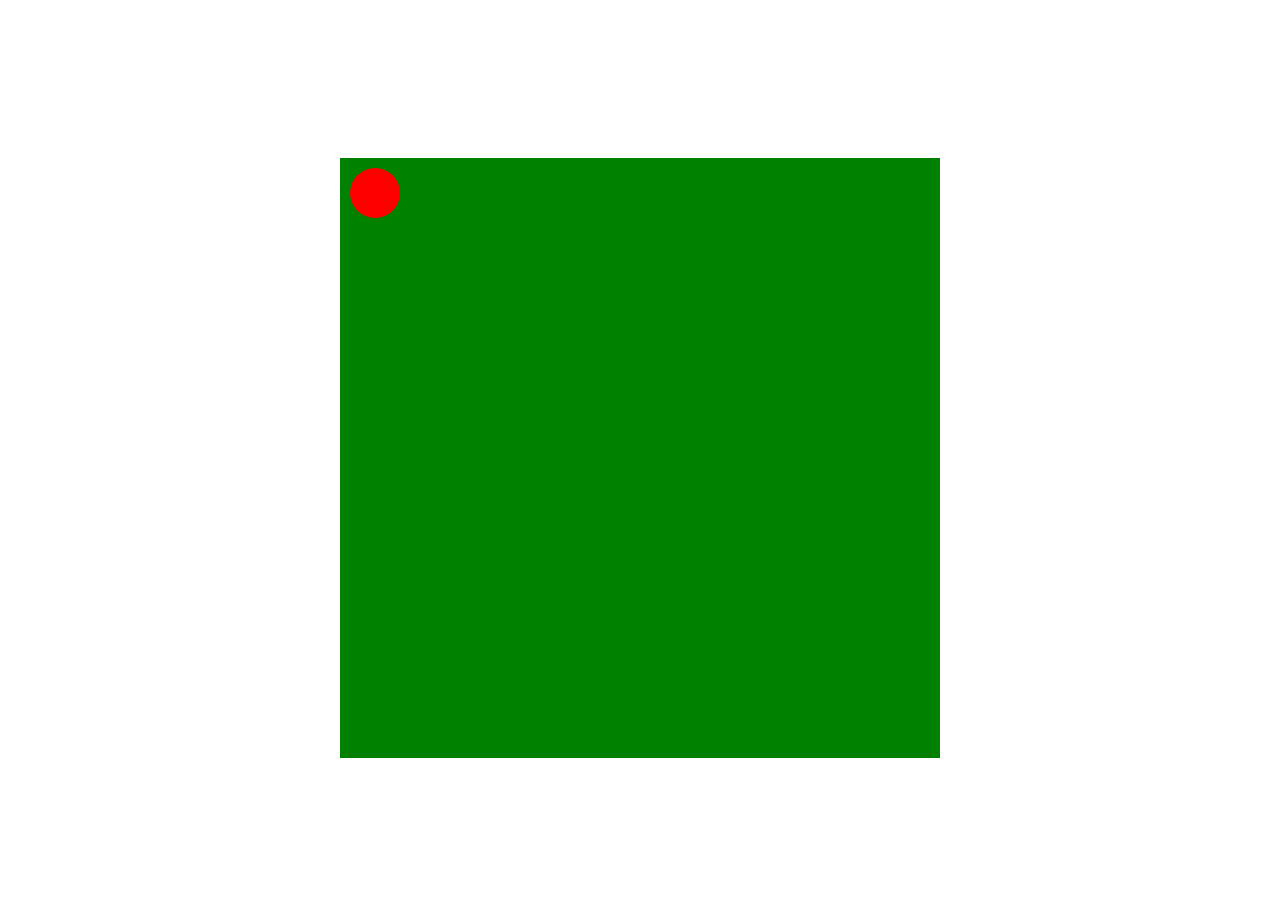
<file: Vormittag/index.html>
<!DOCTYPE html>
<html lang="en">
<head>
    <meta charset="UTF-8">
    <meta name="viewport" content="width=device-width, initial-scale=1.0">
    <title>Animations</title>
    <link rel="stylesheet" href="./assets/css/style.css">
</head>
<body>
    <main>
        <!-- <section class="transform">
            <div>
                Hello guys
            </div>
        </section> -->
        <!-- <section class="animation">
            <div>
    
            </div>
        </section> -->
        <!-- <section class="loader__section">
            <div></div>
            <div></div>
            <div></div>
            <div></div>
            
        </section> -->
        <!-- <section class="last__section">
            <div></div>
        </section> -->
        <section class="last__animation">
            <div></div>
        </section>
    </main>

    
</body>
</html>
</file>
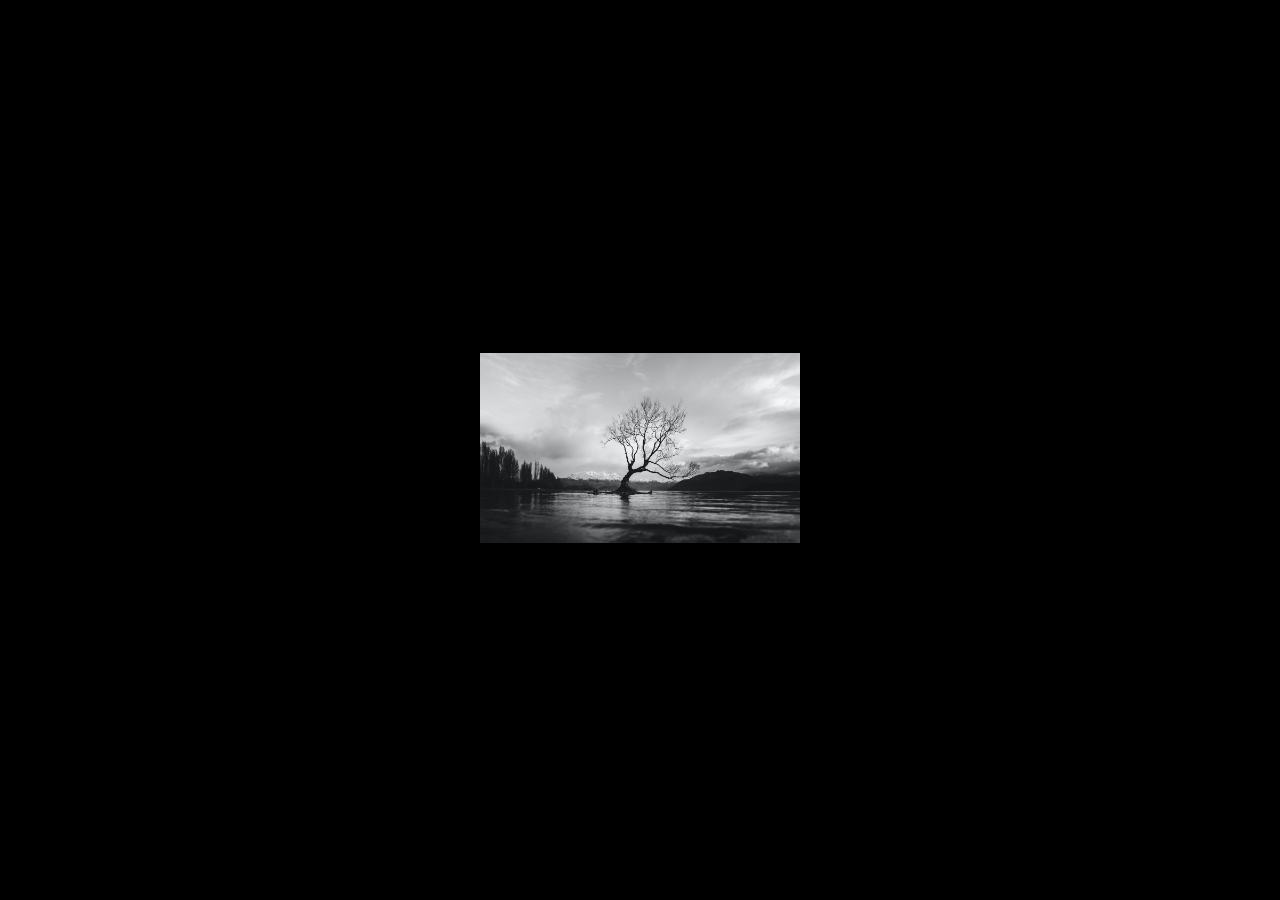
<file: Aufgaben/Animation-Level-2_3/index.html>
<!DOCTYPE html>
<html lang="en">

<head>
    <meta charset="UTF-8">
    <meta name="viewport" content="width=device-width, initial-scale=1.0">
    <title>Animation-Level-2_3</title>
    <link rel="stylesheet" href="./assets/css/style.css">
</head>

<body>
    <div>
        <img src="./assets/img/erico-marcelino-91QHQ3GGh9I-unsplash.jpg" alt="">
    </div>
</body>

</html>
</file>
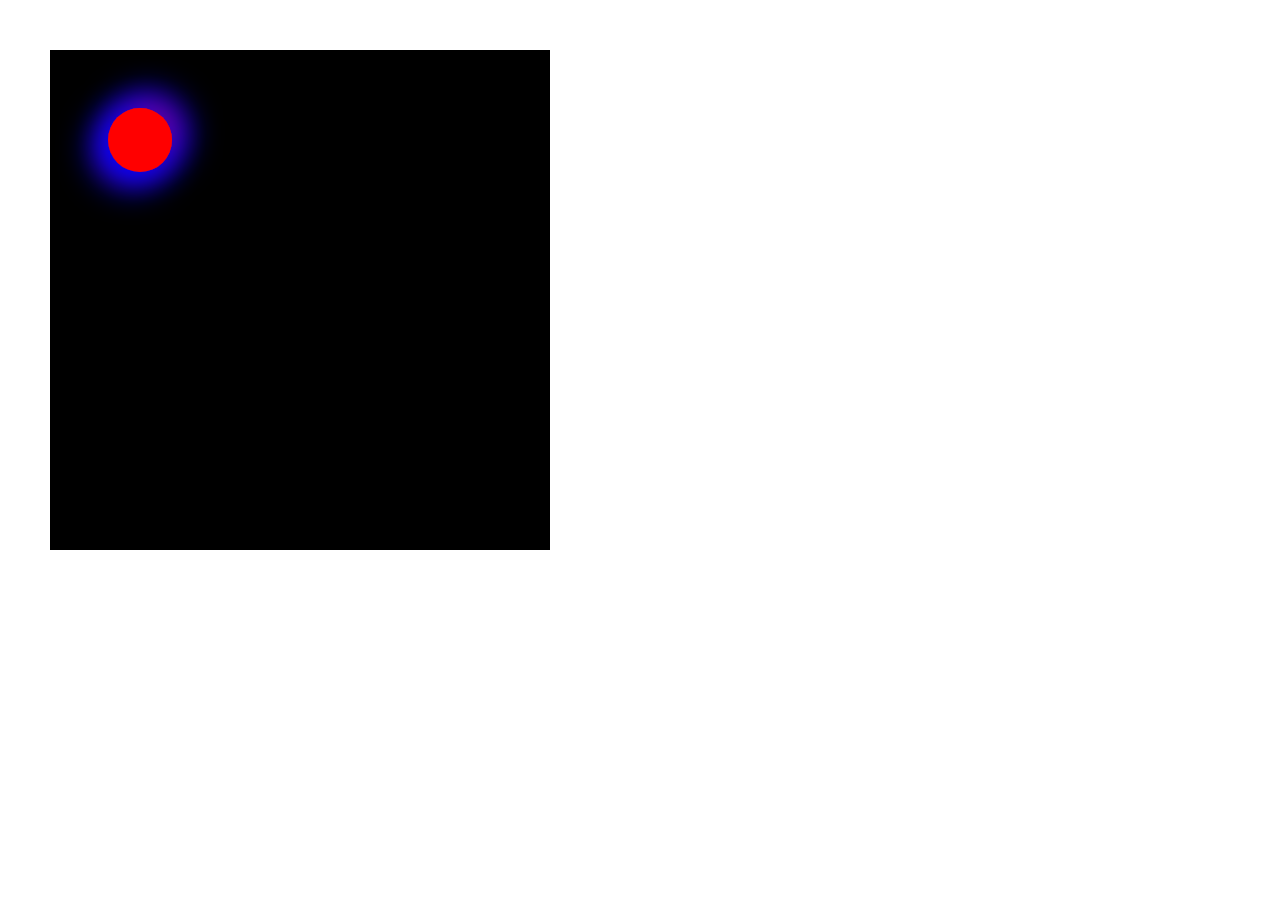
<file: Aufgaben/Animation-Level-3_1/index.html>
<!DOCTYPE html>
<html lang="en">
<head>
    <meta charset="UTF-8">
    <meta name="viewport" content="width=device-width, initial-scale=1.0">
    <title>Animation-Level-3_1</title>
    <link rel="stylesheet" href="./assets/css/style.css">
</head>
<body>
    <section>
        <div></div>
        <div></div>
        <div></div>
        <div></div>
    </section>
</body>
</html>
</file>
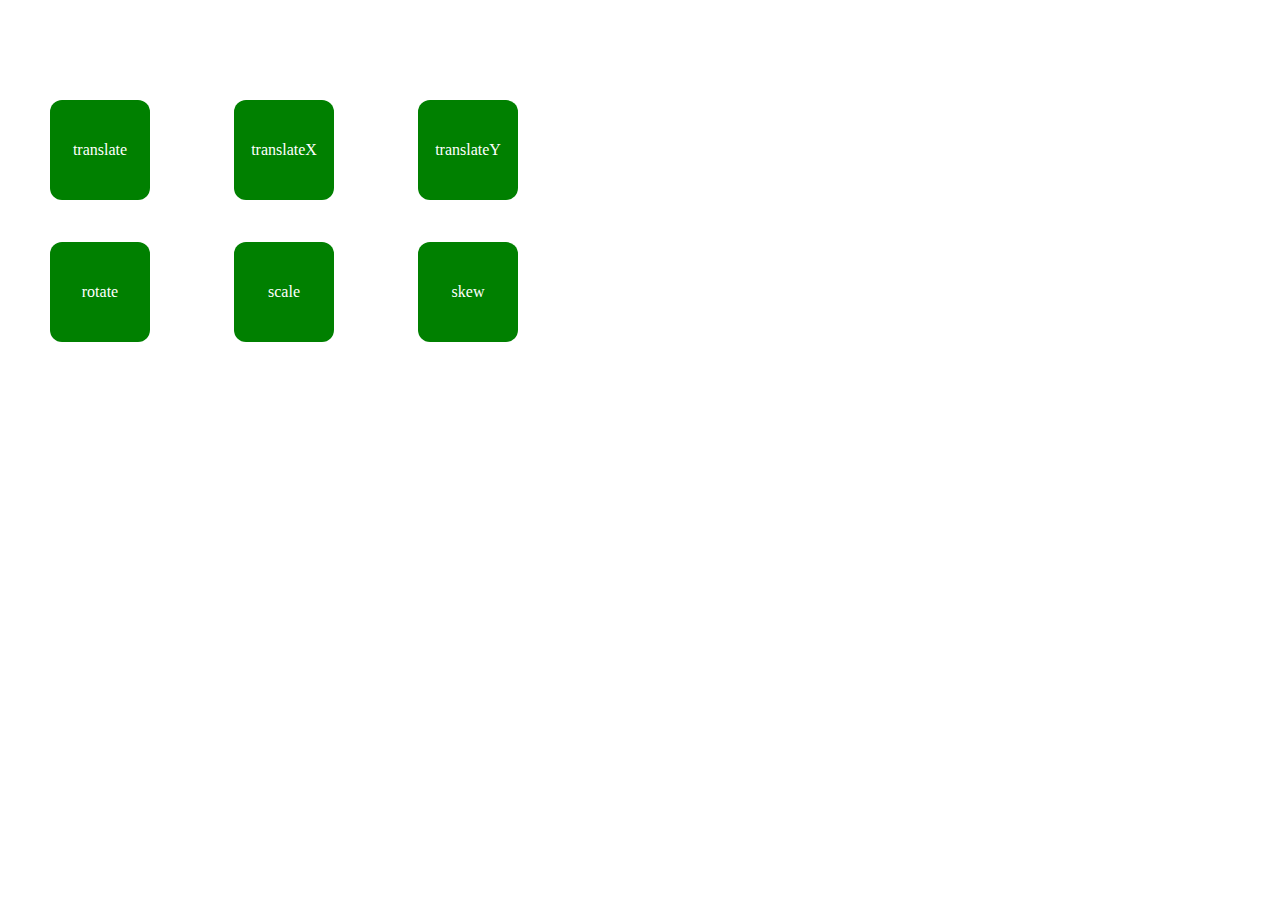
<file: Aufgaben/Transform-Level-1_2/index.html>
<!DOCTYPE html>
<html lang="en">
<head>
    <meta charset="UTF-8">
    <meta name="viewport" content="width=device-width, initial-scale=1.0">
    <title>Transform-Level-1_2</title>
    <link rel="stylesheet" href="./assets/css/style.css">
</head>
<body>
    <section>
        <div style="grid-area: div1;">translate</div>
        <div style="grid-area: div2;">translateX</div>
        <div style="grid-area: div3;">translateY</div>
        <div style="grid-area: div4;">rotate</div>
        <div style="grid-area: div5;">scale</div>
        <div style="grid-area: div6;">skew</div>
    </section>
</body>
</html>
</file>
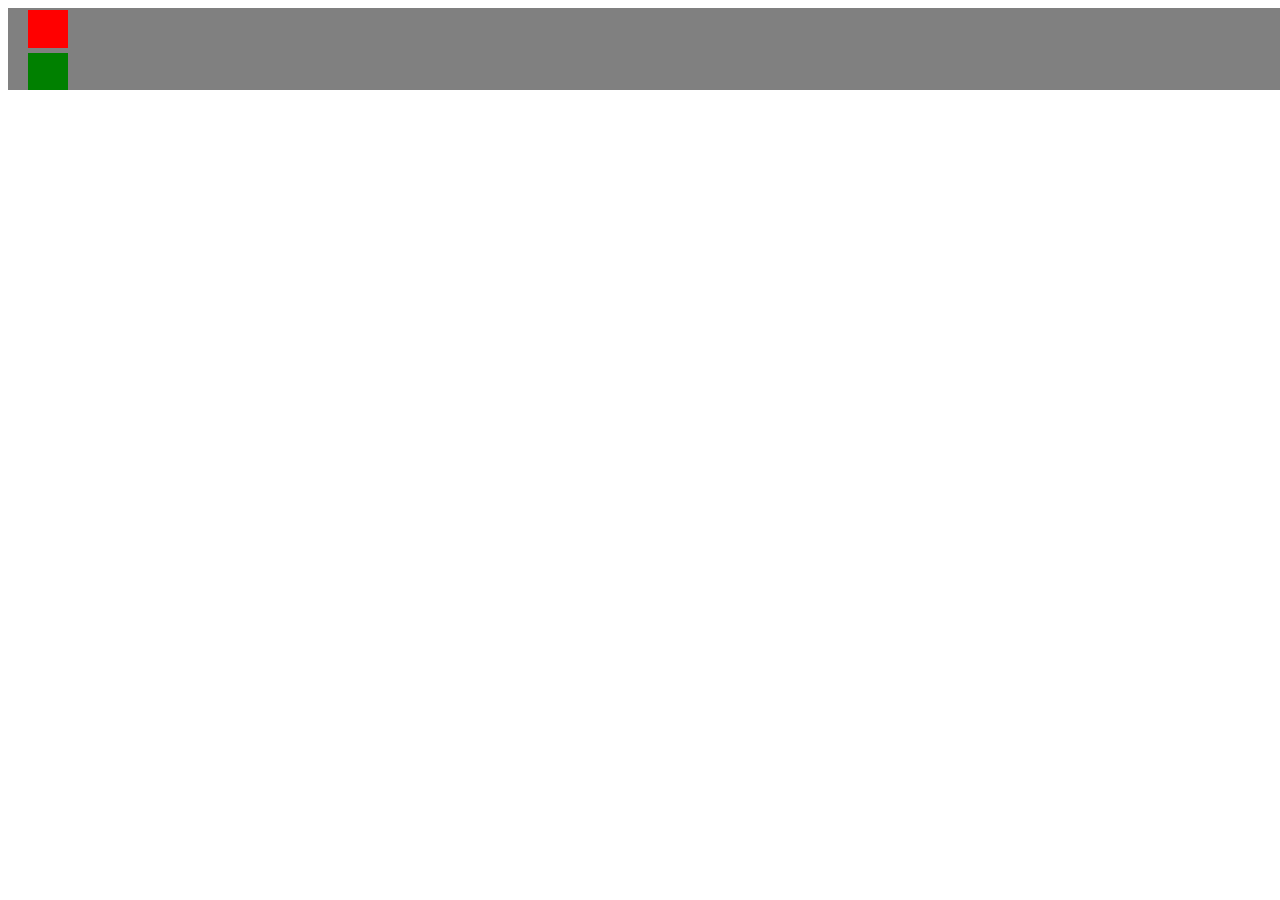
<file: Aufgaben/Transition-Level-1_2/index.html>
<!DOCTYPE html>
<html lang="en">
<head>
    <meta charset="UTF-8">
    <meta name="viewport" content="width=device-width, initial-scale=1.0">
    <title>Transition-Level-1_2</title>
    <link rel="stylesheet" href="./assets/css/style.css">
</head>
<body>
    <section class="sc__transition">
        <div></div>
        <div></div>
    </section>
</body>
</html>
</file>
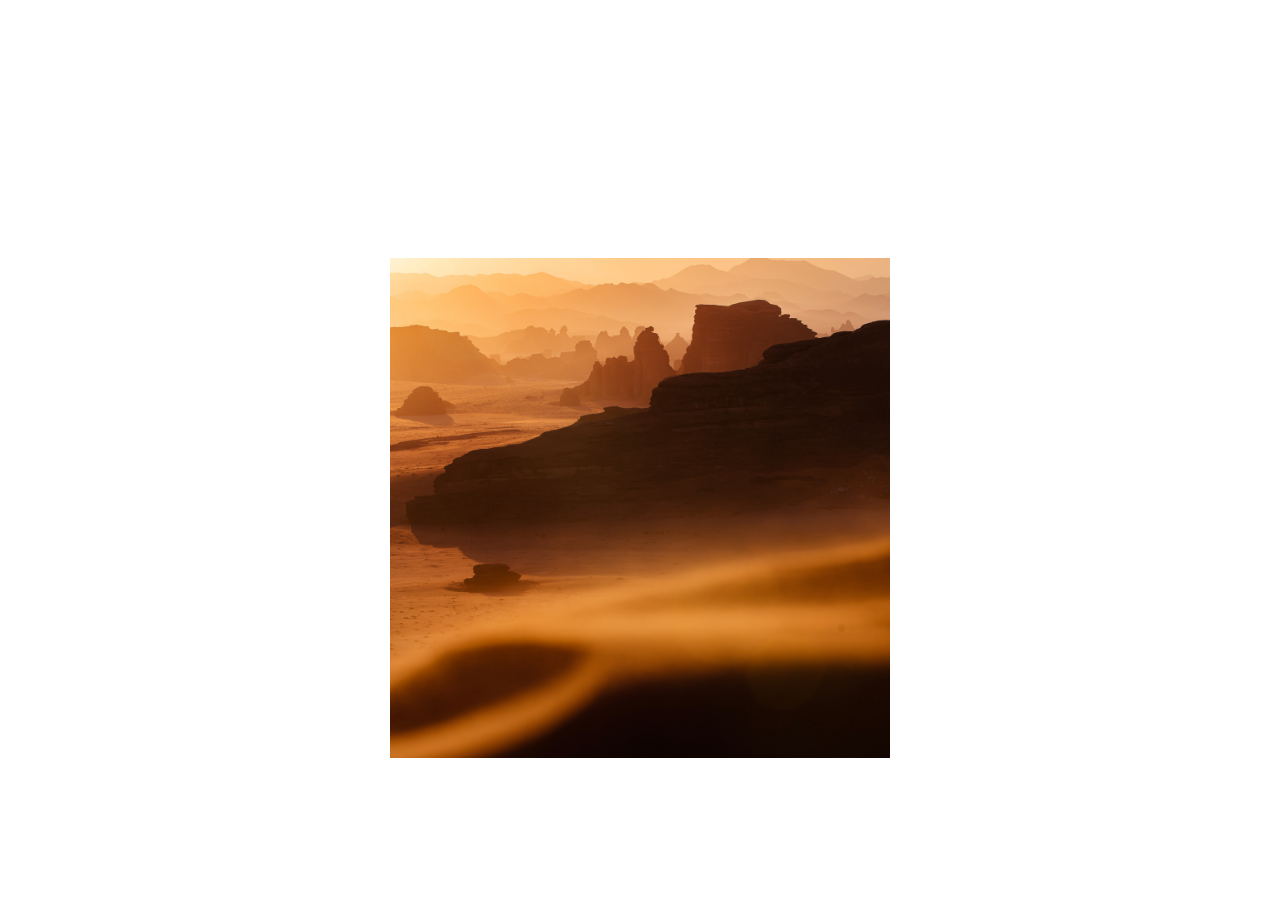
<file: Aufgaben/Transition-Level-2_1/index.html>
<!DOCTYPE html>
<html lang="en">
<head>
    <meta charset="UTF-8">
    <meta name="viewport" content="width=device-width, initial-scale=1.0">
    <title>Transition-Level-2_1</title>
    <link rel="stylesheet" href="./assets/css/style.css">
</head>
<body>
    <div class="div__parent">
        <div class="div__child">
            <p>Discover</p>
        </div>
    </div>
</body>
</html>
</file>
<file: Vormittag/assets/css/style.css>
main {
    display: flex;
    justify-content: center;
    align-items: center;
    flex-direction: column;
    height: 100vh;
}

.transform div {
    height: 80px;
    width: 80px;
    background-color: red;
    display: flex;
    justify-content: center;
    align-items: center;
    color: white;
    transition: all 1s 0.1s ease-out;
    /* ! Background color schnell, Color, langsam */
    transform-origin: 0% 0%;
    /* ! Der Ursprung bleibt 0 und 0 */
    /* transition-property: all;
    transition-duration: 2s;
    transition-delay: 0.1s;
    transition-timing-function: ease-out; */
}

.transform div:hover {
    color: blue;
    background-color: green;
    /* transform: translateX(-50px);
    transform: translate(50px, 100px);
    transform: translateY(-100px); */
    transform: rotateZ(-90deg);
    transform: scaleX(2);
    transform: scale(2, 4);

    /* transform: skew(15deg, 30deg); */

    transform: translate(50px, 100px) rotate(110deg);
}

.animation {
    background-color: red;
    height: 500px;
    width: 500px;
}

.animation div {
    height: 50%;
    width: 50%;
    background-color: purple;
    animation: move 5s linear 0.3s infinite reverse;
    
    /* animation-name: move;
    animation-duration: 5s;
    animation-timing-function: linear;
    animation-delay: 0.3s;
    animation-iteration-count: infinite;
    animation-direction: alternate; */
    
}
@keyframes move {
    0% {
        background-color: green;
    }
    33% {
        background-color: pink;
        transform: translateY(100%);
    }
    66% {
        background-color: brown;
        transform: translate(100%, 100%);
    }
    100% {
        background-color: blue;
        transform: translateX(100%);
    }
}

.loader__section {
    display: flex;
    gap: 10px;
}

.loader__section div {
    background-color: gold;
    height: 30px;
    width: 30px;
    border-radius: 20px;
    margin-bottom: 50px;
}

.loader__section div:nth-of-type(1) {
    animation: loader 3s infinite ease-in-out;
}
.loader__section div:nth-of-type(2) {
    animation: loader 3s 0.3s infinite ease-in-out;
}
.loader__section div:nth-of-type(3) {
    animation: loader 3s 0.3s infinite ease-in-out;
}
.loader__section div:nth-of-type(4) {
    animation: loader 3s 0.5s infinite ease-in-out;
}


@keyframes loader {
    0% {
        transform: translateY(0);
    }
    33% {
        transform: translateY(10px);
        background-color: red;
    }
    66% {
        transform: translateX(10px);
    }
    100% {
        transform: translateY(100%);
    }
    
}

.last__section {
    height: 100vh;
}

.last__section div {
    height: 50px;
    width: 50px;
    background-color: red;
    transition: all 1s 0.2s ease-in-out;
}

.last__section div:hover {
    /* transform: translateY(200px);
    transform: translateX(200px);
    transform: rotateZ(720deg); */
    background-color: green;
    transform: translate(200px, 200px) scale(3) rotateZ(720deg);
}

.last__animation {
    height: 600px;
    width: 600px;
    background-color: green;
}

.last__animation div{
    background-color: red;
    height: 50px;
    width: 50px;
    border-radius: 50px;
    margin: 10px;
    animation: kreis 5s 0.3s infinite forwards;
}

.last__animation div:hover {
    animation-play-state: paused;
}

@keyframes kreis {
    0% {
        transform: translate(0)
    }
    33% {
        transform: translateX(550px) scale(1.5);
        background-color: blue;
    }
    66% {
        transform: translateY(550px);
    }
    100% {
        transform: translate(0);
        background-color: red;
    }
}
</file>
<file: Aufgaben/Animation-Level-2_3/assets/css/style.css>
* {
    padding: 0;
    margin: 0;
    box-sizing: border-box;
}

body {
    background-color: black;
    display: flex;
    justify-content: center;
    align-items: center;
    height: 100vh;
}

div img {
    width: 320px;
}

img:hover {
    animation: puls 5s linear 0.2s infinite forwards;
    /* box-shadow: -16px -16px 32px 0px red, 16px 16px 32px 0px green; */
}

@keyframes puls {
    0% {
        box-shadow: 0 0 32px 12px white;
    }
    25% {
        box-shadow: 16px 16px 32px 0px red;
    }
    50% {
        box-shadow: -16px -16px 32px 0px blue;
    }
    75%{
        box-shadow: -16px -16px 32px 0px red, 16px 16px 32px 0px green;
    }
    100% {
        box-shadow: 0 0 32px 12px white;
    }
}
</file>
<file: Aufgaben/Animation-Level-3_1/assets/css/style.css>
* {
    padding: 0;
    margin: 0;
    box-sizing: border-box;
}

section {
    background-color: black;
    margin: 50px;
    height: 500px;
    width: 500px;
    position: relative;

}

div{
    background-color: red;
    height: 64px;
    width: 64px;
    border-radius: 64px;
    position: absolute;
    top:58px;
    left: 58px;
}
div:nth-child(1){
    animation: balls 4s linear infinite forwards;
    box-shadow: -8px 8px 32px -8px red;
}
div:nth-child(2){
    animation: balls 4s linear 1s infinite forwards;
    box-shadow: 8px -8px 32px 8px blue;
}
div:nth-child(3){
    animation: balls 4s linear 2s infinite forwards;
    box-shadow: 8px -8px 32px -8px red;
}
div:nth-child(4){
    animation: balls 4s linear 3s infinite forwards;
    box-shadow: -8px 8px 32px 8px blue;
}

@keyframes balls {
    0% {
        background-color: red;
        transform: translate(0);
    }
    25%{
        background-color: yellow;
        transform: translateX(320px);
    }
    50%{
        background-color: green;
        transform: translate(320px,320px);
    }
    75%{
        background-color: blue;
        transform: translate(0, 320px);

    }
    100%{
        transform: translate(0);
        background-color: red;
    }
}
</file>
<file: Aufgaben/Transform-Level-1_2/assets/css/style.css>
*{
    padding: 0;
    margin: 0;
    box-sizing: border-box;
}

section {
    display: grid;
    grid-template-columns: repeat(3, 100px);
    grid-template-areas: 
    "div1 div2 div3"
    "div4 div5 div6";
    gap: 42px 84px;
    margin: 100px 50px
}

div {
    height: 100px;
    width: 100px;
    background-color: green;
    display: flex;
    justify-content: center;
    align-items: center;
    color: white;
    border-radius: 12px;
    transition: all 1s 0.2s ease-in-out;
}

div:nth-child(1):hover {
    transform: translate(30%, 30%);
}
div:nth-child(2):hover {
    transform: translateX(-30%);
}
div:nth-child(3):hover {
    transform: translateY(30%);
}
div:nth-child(4):hover {
    transform: rotateZ(45deg);
}
div:nth-child(5):hover {
    transform: scale(1.25, 1.75)
}
div:nth-child(6):hover {
    transform: skew(45deg)
}
</file>
<file: Aufgaben/Transition-Level-1_2/assets/css/style.css>
.sc__transition {
    background-color: grey;
    width: 100vw;
    height: 80px;
    display: flex;
    flex-direction: column;
    gap: 5px;
    padding-top: 2px;
    padding-left: 20px;
}

.sc__transition div:nth-child(1) {
    background-color: red;
    width: 40px;
    height: 40px;
    /* transition: width 2s 0.2s ease-in-out; */
}
.sc__transition div:nth-child(2) {
    background-color: green;
    width: 40px;
    height: 40px;
    /* transition: width 2s 0.2s ease-in-out; */
}

.sc__transition div:nth-child(1) {
    animation: hinher 5s 0.2s infinite forwards;
}
.sc__transition div:nth-child(2) {
    animation: hinher 5s 0.6s infinite forwards;
}

@keyframes hinher {
    0% {
        transform: translateX(0);
    }
    50% {
        /* transform: translateX(100vw); */
        transform: translateX(calc(100vw - 80px));
    }
    100% {
        transform: translateX(0);
    }
}
</file>
<file: Aufgaben/Transition-Level-2_1/assets/css/style.css>
body {
    position: relative;
}

.div__parent {
    height: 500px;
    width: 500px;
    position: absolute;
    top: 50%;
    left: 50%;
    transform: translate(-50%, 50%);
    background: url('../img/neom-RySPDa0FdcQ-unsplash.jpg') center/cover no-repeat;
}

.div__child {
    display: flex;
    justify-content: center;
    align-items: center;
    background-color: rgba(0, 0, 0, 0.0);
    visibility: hidden;
    height: 100%;
    width: 100%;
    transition: all 2s 0.2s ease-in;
}

.div__child p {
    font-size: 2rem;
    color: white;
}

.div__parent:hover .div__child {
    background-color: rgba(0,0,0, 0.2);
    visibility: visible;
    
}
</file>
